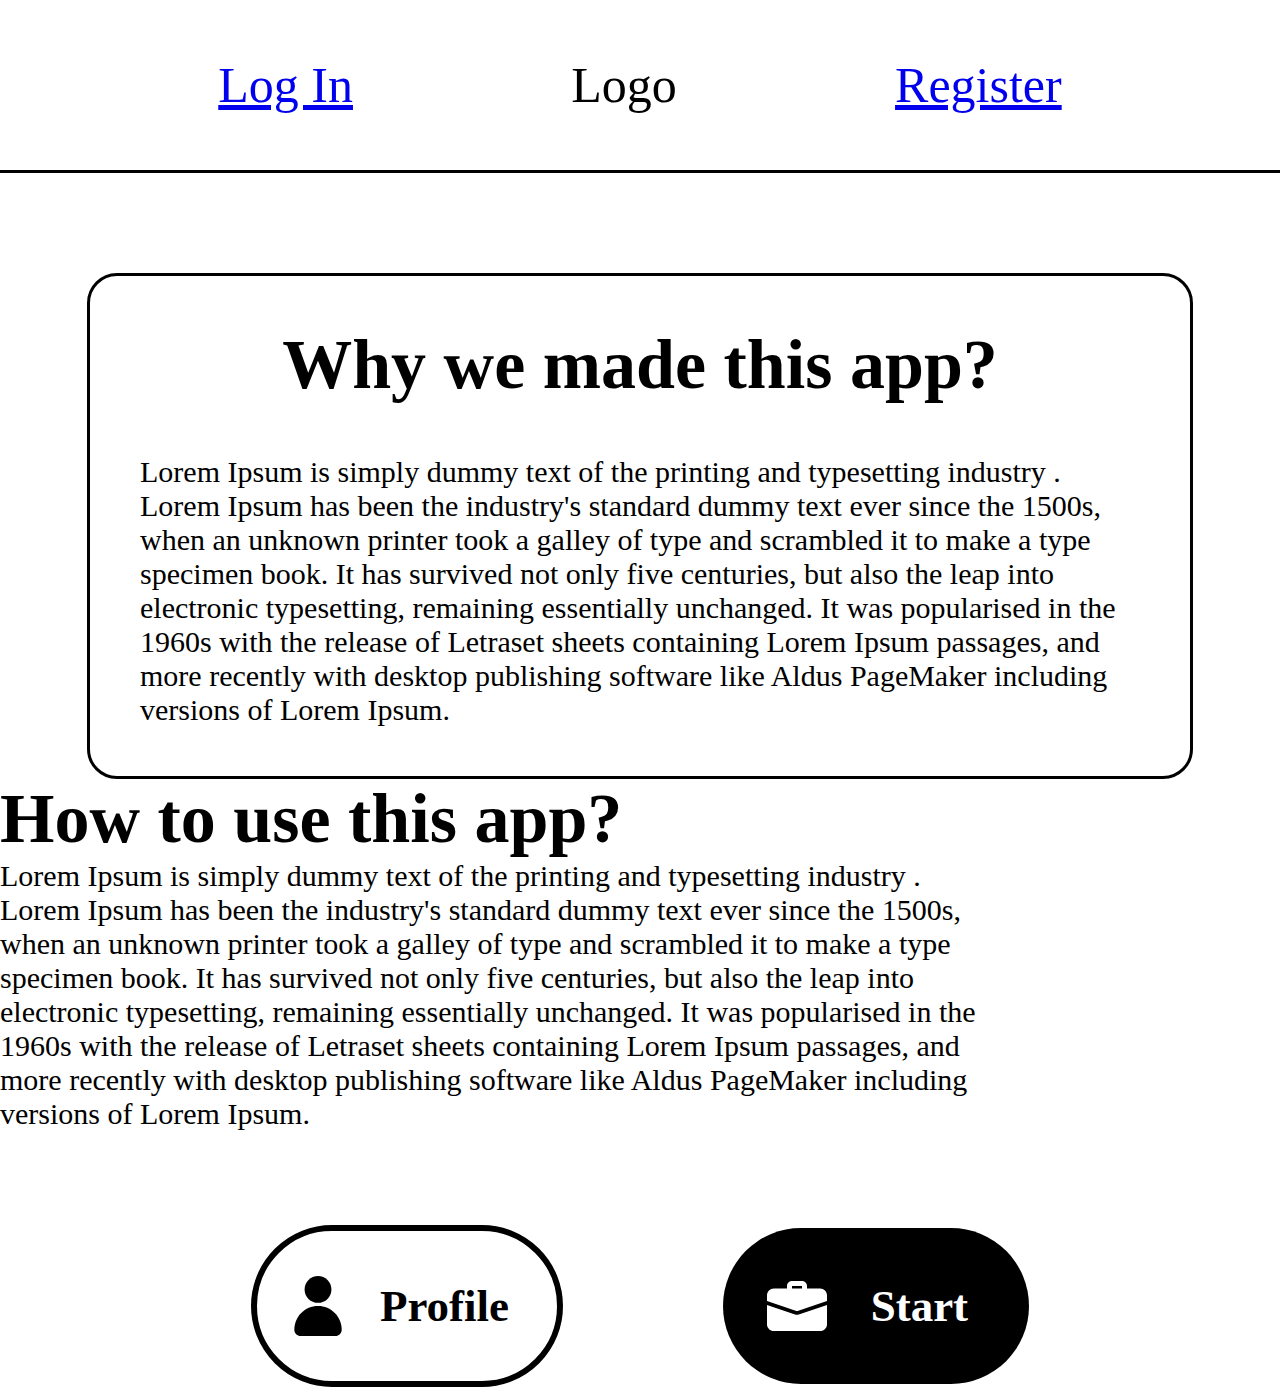
<file: index.html>
<!DOCTYPE html>
<html lang="en">
<head>
    <meta charset="UTF-8">
    <link rel="stylesheet" type="text/css" href="style.css" media="screen"/>
    <title>Document</title>
    <script>
        function onLoggedInResult(loggedIn)
        {
            if(!loggedIn)
            {
                document.getElementById('profile').style.display = "none"; 
                document.getElementById('start').style.display = "none"; 
            }
            else
            {
                document.getElementById('login').innerHTML = ""; 
                document.getElementById('reg').innerHTML = ""; 
            }
        }
    </script>
</head>
<body>
    <nav>
        <ul>
            <li><a id="login" href="login">Log In</a></li>
            <li>Logo</li>
            <li><a id="reg" href="register">Register</a></li>
        </ul>
    </nav>

    <div class="appInfo">
        <div class="appInfoFlex">
            <h2>Why we made this app?</h2>
            <p>
                Lorem Ipsum is simply dummy text of the printing and typesetting industry
                . Lorem Ipsum has been the industry's standard dummy text ever since the
                 1500s, when an unknown printer took a galley of type and scrambled it to
                  make a type specimen book. It has survived not only five centuries, but
                   also the leap into electronic typesetting, remaining essentially
                    unchanged. It was popularised in the 1960s with the release of 
                    Letraset sheets containing Lorem Ipsum passages, and more recently
                     with desktop publishing software like Aldus PageMaker including
                      versions of Lorem Ipsum.
            </p>
        </div>
    </div>
    <div class="appUse">
        <div class="appUseFlex">
            <h2>How to use this app?</h2>
            <p>
                Lorem Ipsum is simply dummy text of the printing and typesetting industry
                . Lorem Ipsum has been the industry's standard dummy text ever since the
                 1500s, when an unknown printer took a galley of type and scrambled it to
                  make a type specimen book. It has survived not only five centuries, but
                   also the leap into electronic typesetting, remaining essentially
                    unchanged. It was popularised in the 1960s with the release of 
                    Letraset sheets containing Lorem Ipsum passages, and more recently
                     with desktop publishing software like Aldus PageMaker including
                      versions of Lorem Ipsum.
            </p>
        </div>
    </div>

    <ul class="buttons">
        <li onclick="location.href='profile'; return false;" id="profile" class="profile">
            <svg xmlns="http://www.w3.org/2000/svg" xmlns:xlink="http://www.w3.org/1999/xlink" width="15pt" height="15pt" viewBox="0 0 15 15" version="1.1">
                <path d="M 10.855469 3.355469 C 10.855469 5.207031 9.351562 6.710938 7.5 6.710938 C 5.648438 6.710938 4.144531 5.207031 4.144531 3.355469 C 4.144531 1.503906 5.648438 0 7.5 0 C 9.351562 0 10.855469 1.503906 10.855469 3.355469 Z M 10.855469 3.355469 "/>
                <path d="M 7.5 7.5 C 4.230469 7.5 1.578125 10.152344 1.578125 13.421875 C 1.578125 14.292969 2.285156 15 3.15625 15 L 11.84375 15 C 12.714844 15 13.421875 14.292969 13.421875 13.421875 C 13.421875 10.152344 10.769531 7.5 7.5 7.5 Z M 7.5 7.5 "/>
            </svg>
            <p>Profile</p>
        </li>
        <li id="start" class="start">
            <svg id="bold" enable-background="new 0 0 24 24" height="512" viewBox="0 0 24 24" width="512" xmlns="http://www.w3.org/2000/svg">
                <path d="m15 6.5c-.552 0-1-.448-1-1v-1.5h-4v1.5c0 .552-.448 1-1 1s-1-.448-1-1v-1.5c0-1.103.897-2 2-2h4c1.103 0 2 .897 2 2v1.5c0 .552-.448 1-1 1z"/>
                <path d="m12.71 15.38c-.18.07-.44.12-.71.12s-.53-.05-.77-.14l-11.23-3.74v7.63c0 1.52 1.23 2.75 2.75 2.75h18.5c1.52 0 2.75-1.23 2.75-2.75v-7.63z"/>
                <path d="m24 7.75v2.29l-11.76 3.92c-.08.03-.16.04-.24.04s-.16-.01-.24-.04l-11.76-3.92v-2.29c0-1.52 1.23-2.75 2.75-2.75h18.5c1.52 0 2.75 1.23 2.75 2.75z"/>
            </svg>
            <p>Start</p>
        </li>
    </ul>

</body>
</html>
</file>
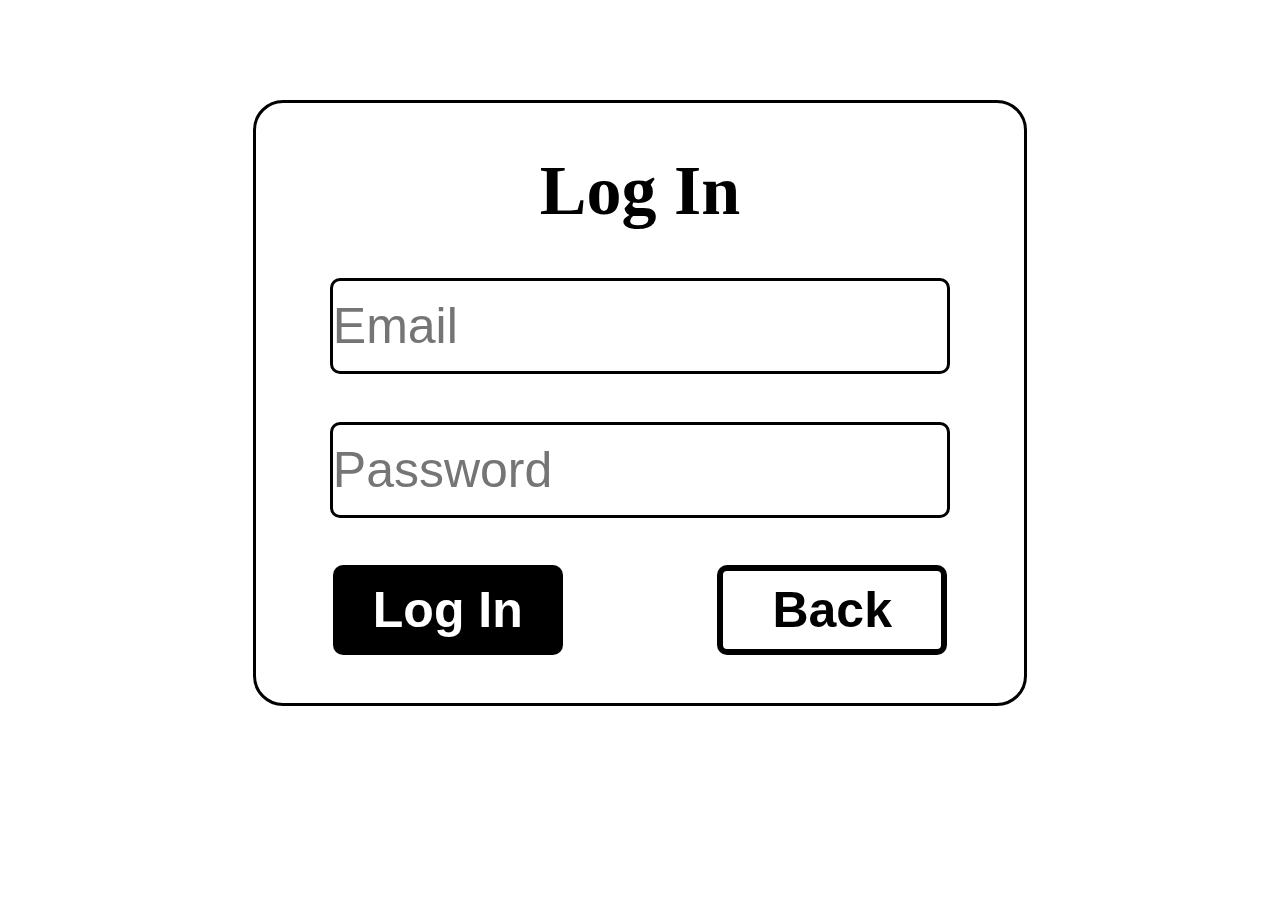
<file: login.html>
<!DOCTYPE html>
<html lang="en">
<head>
    <meta charset="UTF-8">
    <link rel="stylesheet" type="text/css" href="login.css" media="screen"/>
    <title>Log In</title>
    <script>
    function Login()
    {
    	var email = document.getElementById("mail").value;
        var pass = document.getElementById("password").value;
        Monkey.Login(email,pass);
    }
    </script>
</head>
<body>
            <form>
                <div class="formFlex">
                    <h1>Log In</h1>
                    <input type="email" id="mail" placeholder="Email"/>
                    <input type="password" id="password" placeholder="Password"/>
                    <ul>
                        <li><button id="butt" onclick="Login(); return false;">Log In</button></li>
                        <li><button onclick="window.history.back(); return false;" id="butt2">Back</button></li>
                    </ul>
                </div>
            </form>
</body>
</html>
</file>
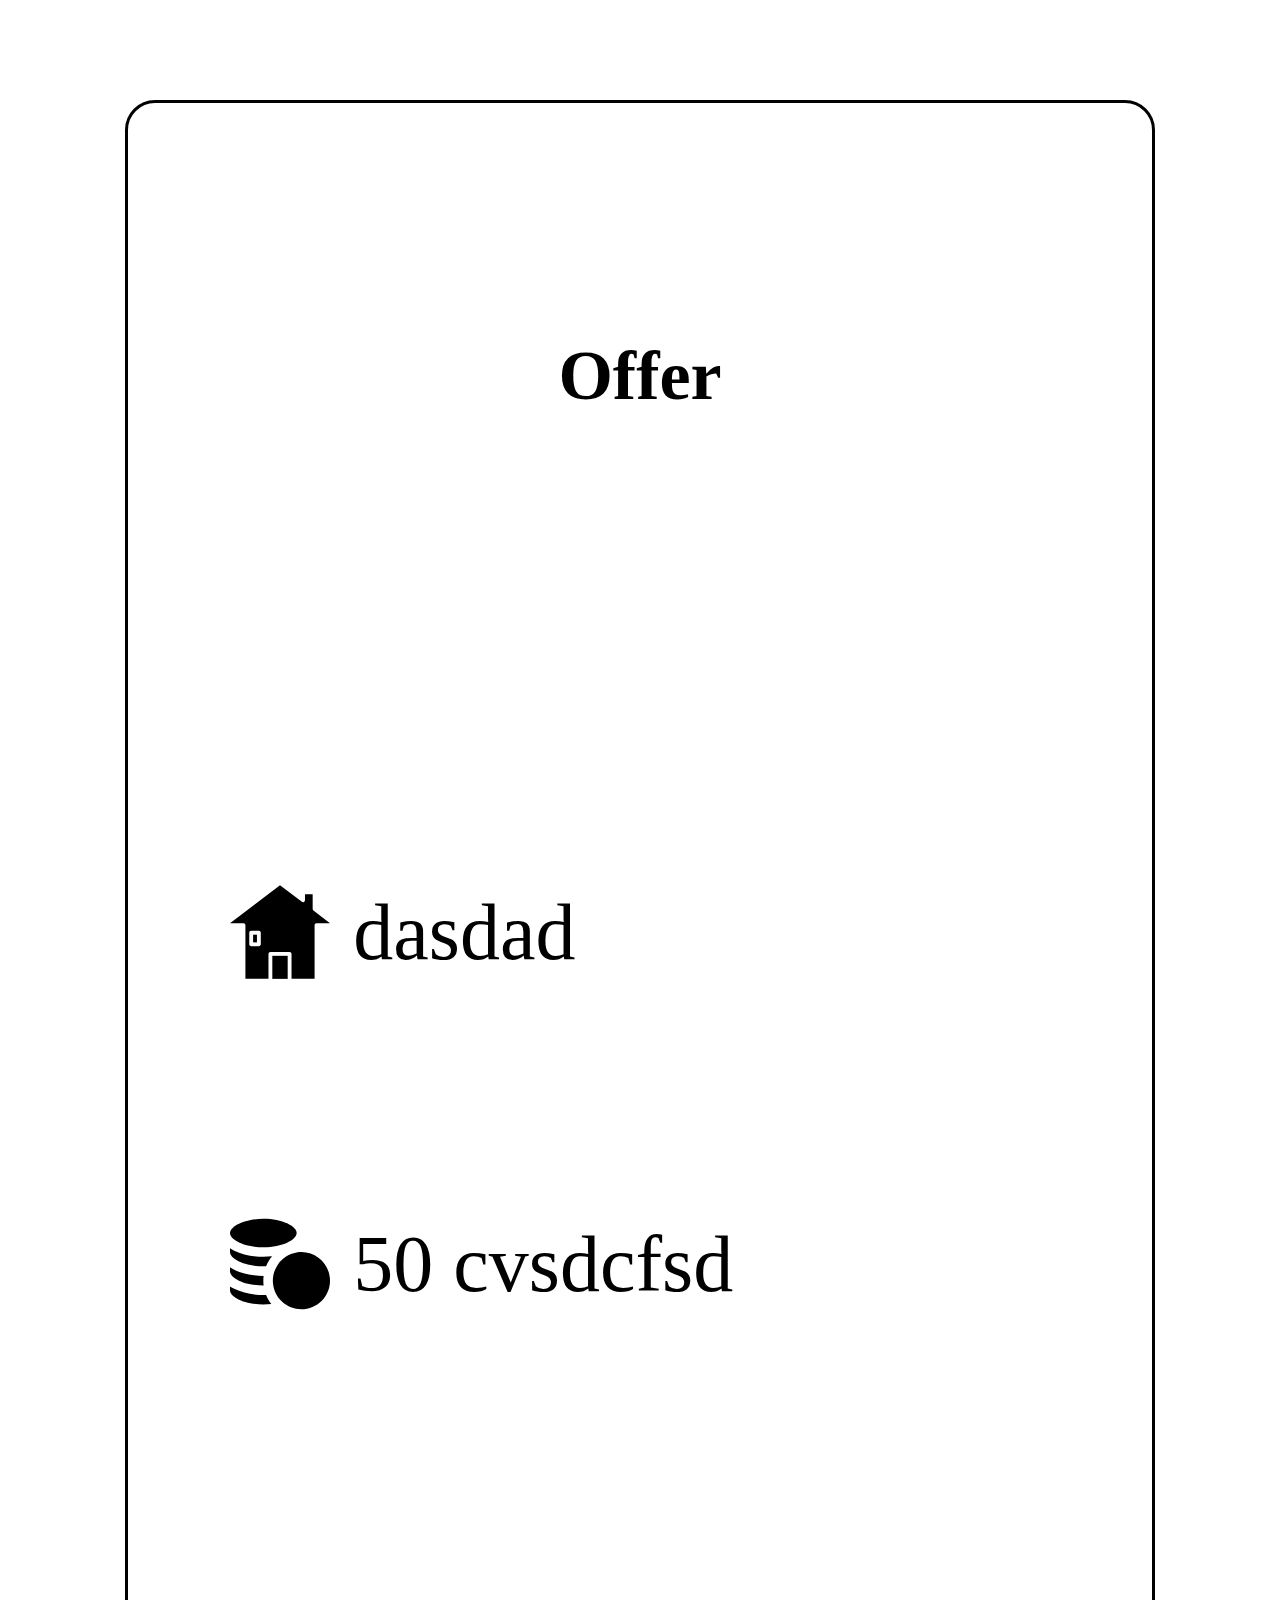
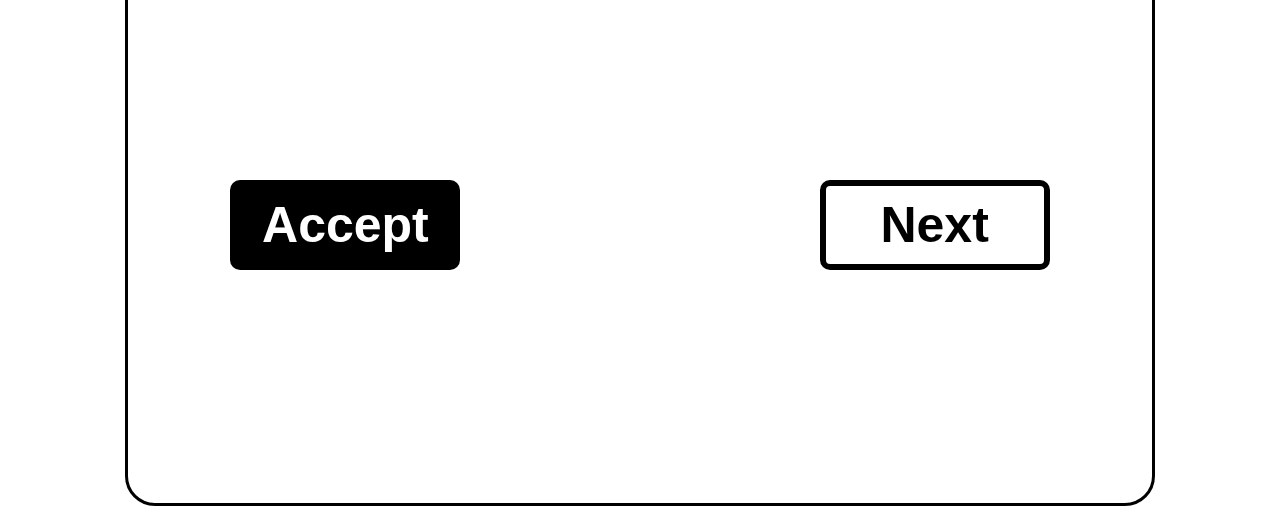
<file: offer.html>
<!DOCTYPE html>
<html lang="en">
<head>
    <meta charset="UTF-8">
    <link rel="stylesheet" type="text/css" href="offer.css" media="screen"/>
    <title>Offer</title>
    <script>
        function onJobOfferResult(description,location,pay,base64Image)
        {
            document.getElementById("desc").value = description;
            document.getElementById("city").value = location;
            document.getElementById("money").value = pay;
            document.getElementById("image").src = base64Image;
        }
        
        function getJobOffer()
        {
            Monkey.getJobOffer();
        }
    </script>
</head>
<body>
    <form>
        <div class="formFlex">
            <h1>Offer</h1>
            <img id="image" width="500"></img>
            <li class="info">
                <svg height="416pt" viewBox="0 -13 416.424 416" width="416pt" xmlns="http://www.w3.org/2000/svg">
                    <path d="m96.214844 206.171875h16v32h-16zm0 0"/>
                    <path d="m352.214844 390.171875v-224c0-4.417969 3.582031-8 8-8h56.210937l-69.011719-52.34375c-2.011718-1.511719-3.199218-3.882813-3.199218-6.398437v-61.257813h-32v24.800781c0 3.03125-1.710938 5.800782-4.421875 7.15625-2.710938 1.355469-5.953125 1.0625-8.378907-.757812l-91.199218-69.160156-208.214844 157.960937h56.214844c4.417968 0 8 3.582031 8 8v224h96v-104c0-4.417969 3.582031-8 8-8h80c4.417968 0 8 3.582031 8 8v104zm-224-144c0 4.417969-3.582032 8-8 8h-32c-4.417969 0-8-3.582031-8-8v-48c0-4.417969 3.582031-8 8-8h32c4.417968 0 8 3.582031 8 8zm0 0"/>
                    <path d="m176.214844 294.171875h64v96h-64zm0 0"/>
                </svg>
                <p class="townMony" id="city">dasdad</p>
            </li>
            <li class="info">
                <svg xmlns="http://www.w3.org/2000/svg" xmlns:xlink="http://www.w3.org/1999/xlink" width="15pt" height="15pt" viewBox="0 0 15 15" version="1.1">
                    <path d="M 5 5 C 7.859375 5 10 3.867188 10 2.855469 C 10 1.847656 7.859375 0.714844 5 0.714844 C 2.136719 0.714844 0 1.847656 0 2.855469 C 0 3.867188 2.136719 5 5 5 Z M 5 5 "/>
                    <path d="M 5 13.570312 C 5.417969 13.570312 5.820312 13.546875 6.203125 13.503906 C 5.878906 13.089844 5.613281 12.628906 5.414062 12.136719 C 5.277344 12.140625 5.136719 12.144531 5 12.144531 C 3.363281 12.144531 1.816406 11.820312 0.640625 11.230469 C 0.40625 11.113281 0.195312 10.992188 0 10.859375 L 0 11.429688 C 0 12.441406 2.136719 13.570312 5 13.570312 Z M 5 13.570312 "/>
                    <path d="M 5 10.714844 C 5.015625 10.714844 5.027344 10.714844 5.042969 10.714844 C 5.015625 10.480469 5 10.242188 5 10 C 5 9.757812 5.015625 9.519531 5.042969 9.285156 C 5.027344 9.285156 5.015625 9.285156 5 9.285156 C 3.363281 9.285156 1.816406 8.960938 0.640625 8.375 C 0.40625 8.257812 0.195312 8.132812 0 8 L 0 8.570312 C 0 9.582031 2.136719 10.714844 5 10.714844 Z M 5 10.714844 "/>
                    <path d="M 5 7.855469 C 5.140625 7.855469 5.28125 7.855469 5.417969 7.847656 C 5.640625 7.304688 5.945312 6.800781 6.3125 6.355469 C 5.886719 6.402344 5.445312 6.429688 5 6.429688 C 3.363281 6.429688 1.816406 6.105469 0.640625 5.515625 C 0.40625 5.402344 0.195312 5.277344 0 5.144531 L 0 5.714844 C 0 6.726562 2.136719 7.855469 5 7.855469 Z M 5 7.855469 "/>
                    <path d="M 7.144531 7.632812 C 6.832031 8.097656 6.613281 8.625 6.503906 9.191406 C 6.453125 9.453125 6.425781 9.722656 6.425781 10 C 6.425781 10.207031 6.441406 10.410156 6.472656 10.609375 C 6.542969 11.101562 6.695312 11.566406 6.917969 11.988281 C 7.152344 12.429688 7.460938 12.828125 7.824219 13.164062 C 8.589844 13.859375 9.601562 14.285156 10.714844 14.285156 C 13.078125 14.285156 15 12.363281 15 10 C 15 7.636719 13.078125 5.714844 10.714844 5.714844 C 10.46875 5.714844 10.230469 5.734375 9.996094 5.773438 C 8.808594 5.972656 7.785156 6.664062 7.144531 7.632812 Z M 7.144531 7.632812 "/>
                </svg>
                <p class="townMony" id="money">50 cvsdcfsd</p>
            </li>
            <div id="desc" ></div>
            <ul class="buttons">
                <li><button onclick="getJobOffer(); return false;" id="butt">Accept</button></li>
                <li><button onclick="getJobOffer(); return false;" id="butt2">Next</button></li>
            </ul>
        </div>
    </form>
</body>
</html>
</file>
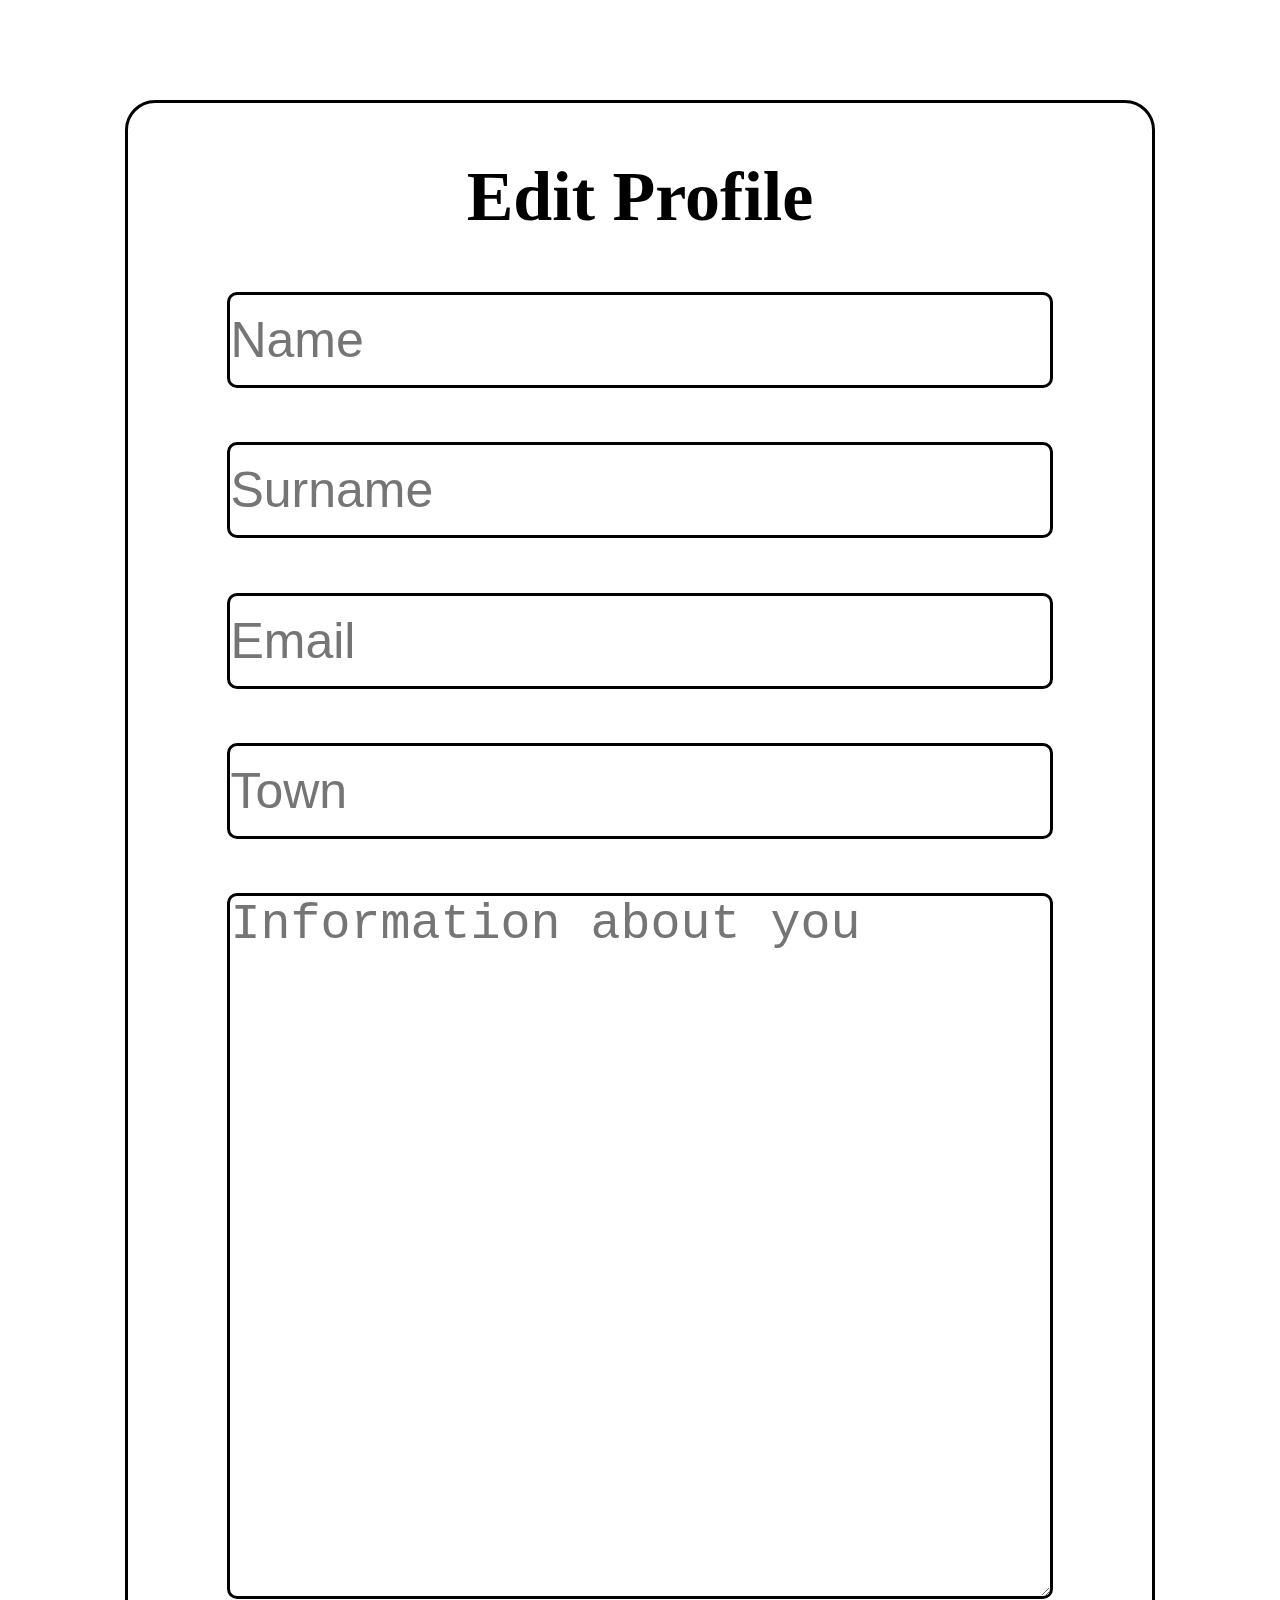
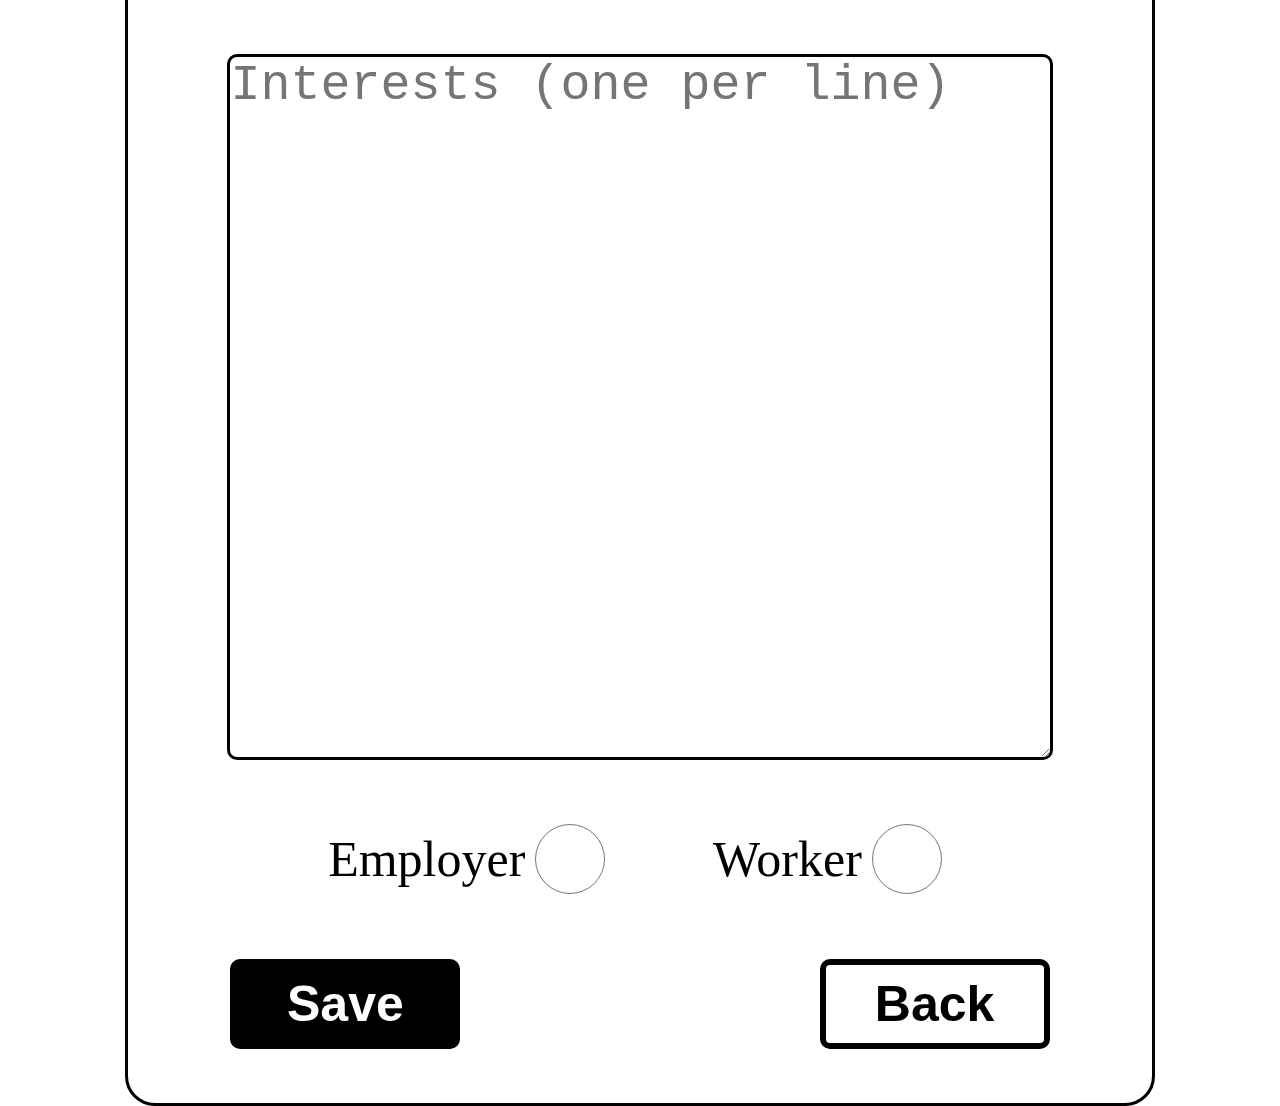
<file: profile.html>
<!DOCTYPE html>
<html lang="en">
<head>
    <meta charset="UTF-8">
    <link rel="stylesheet" type="text/css" href="profile.css" media="screen"/>
    <title id="title">Edit Profile</title>
    <script>
        function SaveUserData()
        {
            var name = document.getElementById("name").value;
            var surname = document.getElementById("surname").value;
            var mail = document.getElementById("mail").value;
            var city = document.getElementById("city").value;
            var about = document.getElementById("info").value;
            var interests = document.getElementById("interests").value;
            var isWorker = document.getElementById("radio2").checked
            
            if (name != "" && surname != ""  && mail != "" && city != "")
            {
                Monkey.SaveUserData(name,surname,mail,city,about,interests,isWorker);
            }
            else Monkey.Warn("Error", "One of the needed fields is empyty");
        }
        
        function onProfileDataResult(name,surname,mail,city,about,interests,isWorker)
        {
            document.getElementById("name").value = name;
            document.getElementById("surname").value = surname;
            document.getElementById("mail").value = mail;
            document.getElementById("city").value = city;
            document.getElementById("info").value = about;
            document.getElementById("interests").value = interests;
            
            if(isWorker)  
            {
                document.getElementById("radio2").checked = true;
                document.getElementById("radio1").checked = false;
            }
            else
            {
                document.getElementById("radio2").checked = false;
                document.getElementById("radio1").checked = true;
            }
              
        }
    </script>
</head>
<body>
    <form>
        <div class="formFlex">
            <h1>Edit Profile</h1>
            <input maxlength='30' type="text" id="name" placeholder="Name"/>
            <input maxlength='30' type="text" id="surname" placeholder="Surname"/>
            <input maxlength='50' type="email" id="mail" placeholder="Email"/>
            <input  maxlength='40' type="text" id="city" placeholder="Town"/>
            <textarea maxlength='1500' id="info" placeholder="Information about you"></textarea>
            <textarea maxlength='1500' id="interests" placeholder="Interests (one per line)"></textarea>
            <ul>
                <li><lable>Employer</lable><input type="radio" id="radio1" name="position"/></li>
                <li><lable>Worker</lable><input id="radio2" type="radio" name="position"/></li>
            </ul>
            <ul class="buttons">
                <li><button onclick="SaveUserData(); return false;" id="butt">Save</button></li>
                <li><button onclick="window.history.back(); return false;" id="butt2">Back</button></li>
            </ul>
        </div>
    </form>
</body>
</html>
</file>
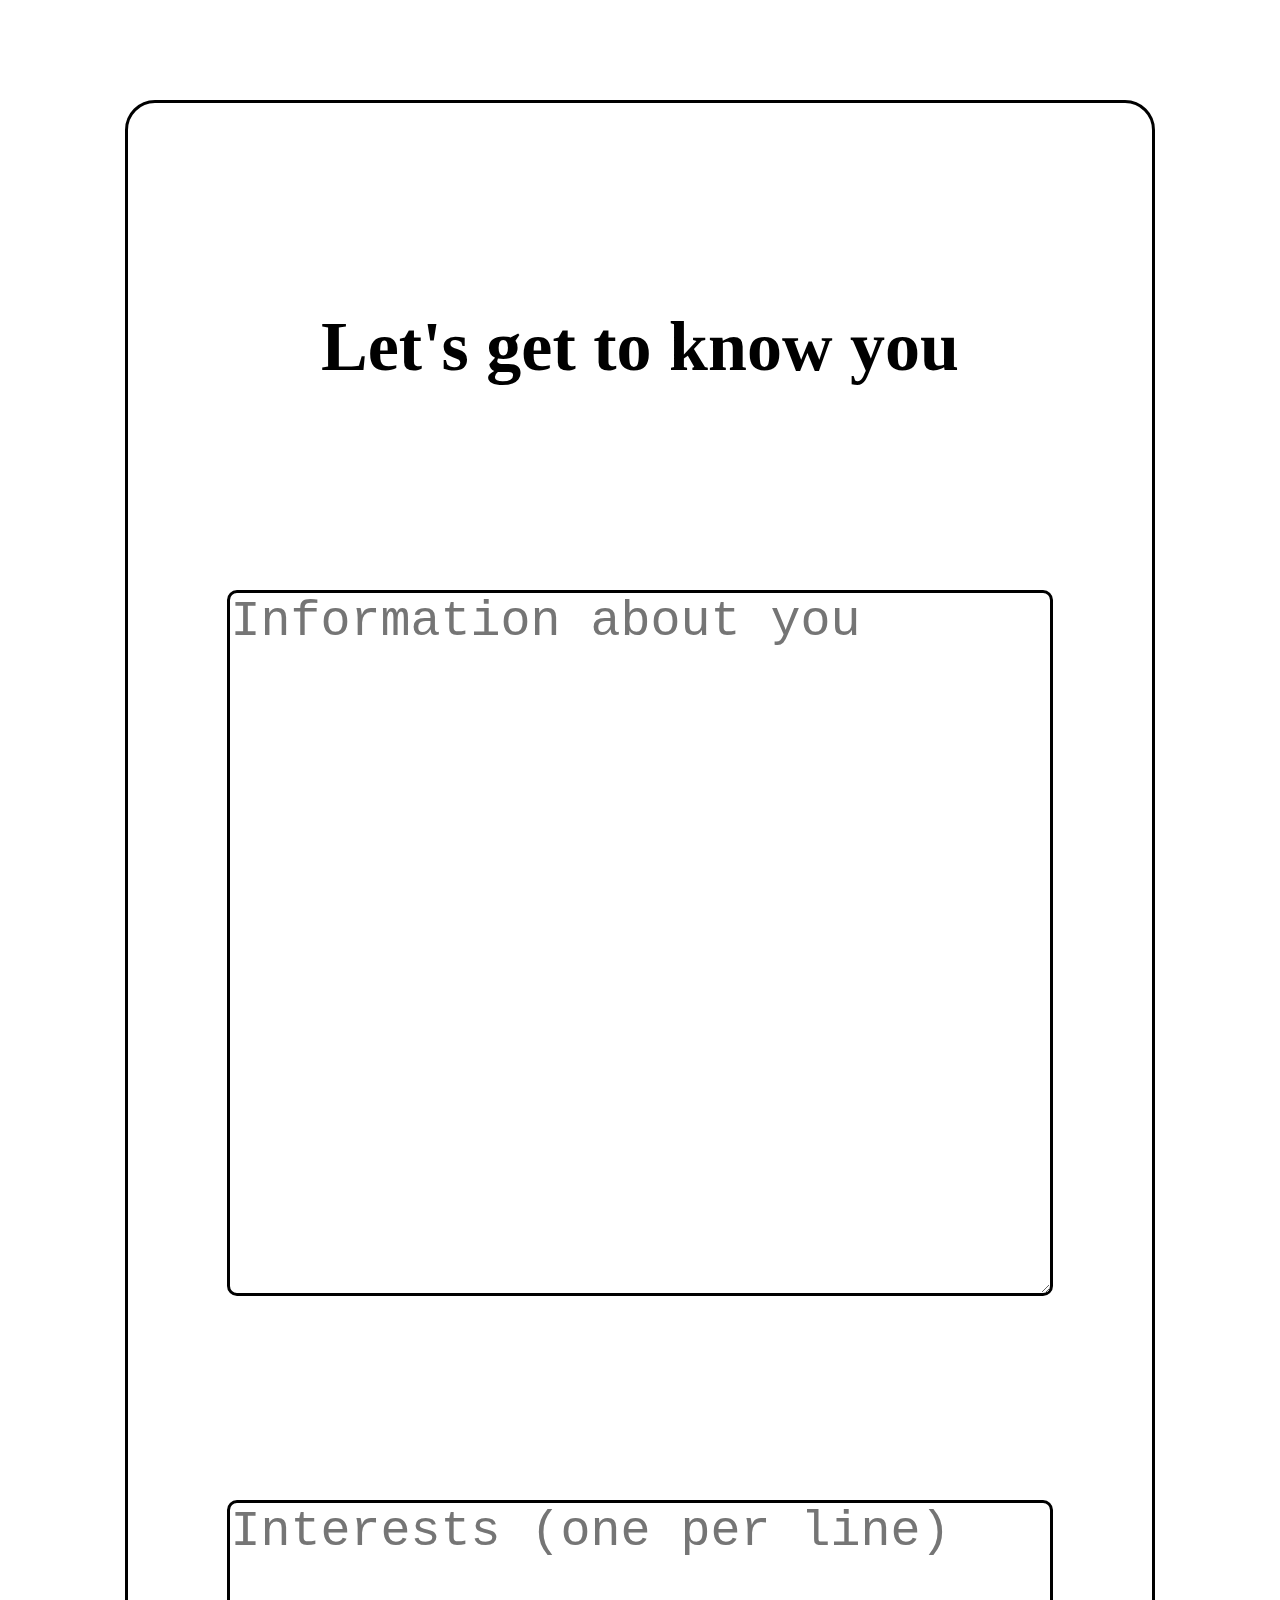
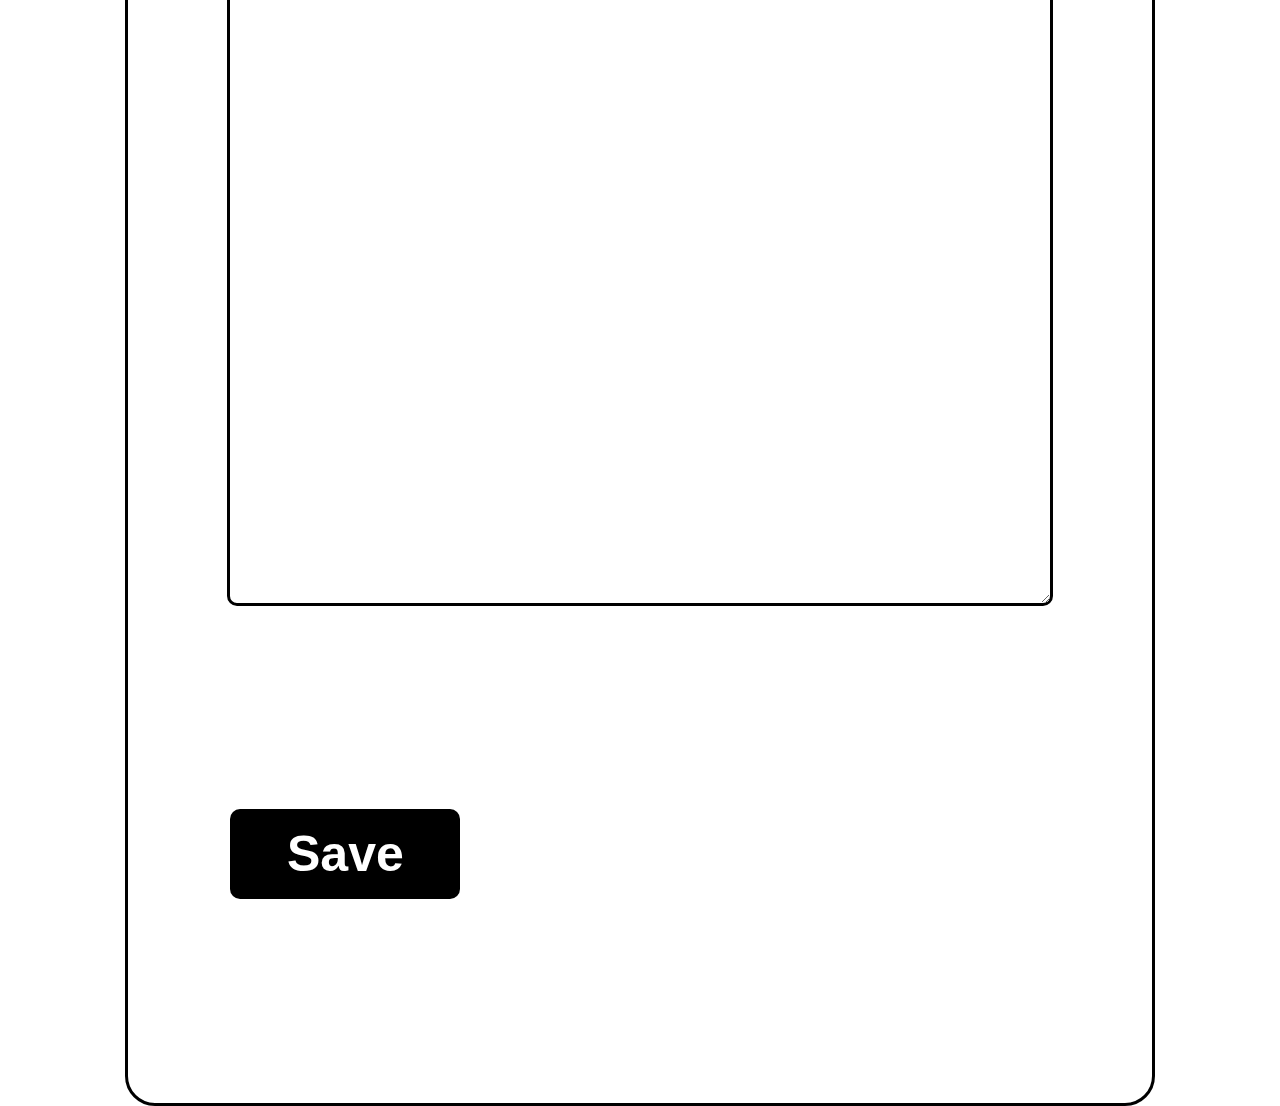
<file: profile_finishReg.html>
<!DOCTYPE html>
<html lang="en">
<head>
    <meta charset="UTF-8">
    <link rel="stylesheet" type="text/css" href="profile.css" media="screen"/>
    <title id="title">Let's get to know you</title>
    <script>
        function SaveUserData()
        {
            var info = document.getElementById("info").value;
            var interests = document.getElementById("interests").value;
            Monkey.FinishRegistration(info,interests);
        }
    </script>
</head>
<body>
    <form>
        <div class="formFlex">
            <h1>Let's get to know you</h1>
            <textarea maxlength='1500' id="info" placeholder="Information about you"></textarea>
            <textarea maxlength='1500' id="interests" placeholder="Interests (one per line)"></textarea>
            <ul class="buttons">
                <li><button onclick="SaveUserData(); return false;" id="butt">Save</button></li>
            </ul>
        </div>
    </form>
</body>
</html>
</file>
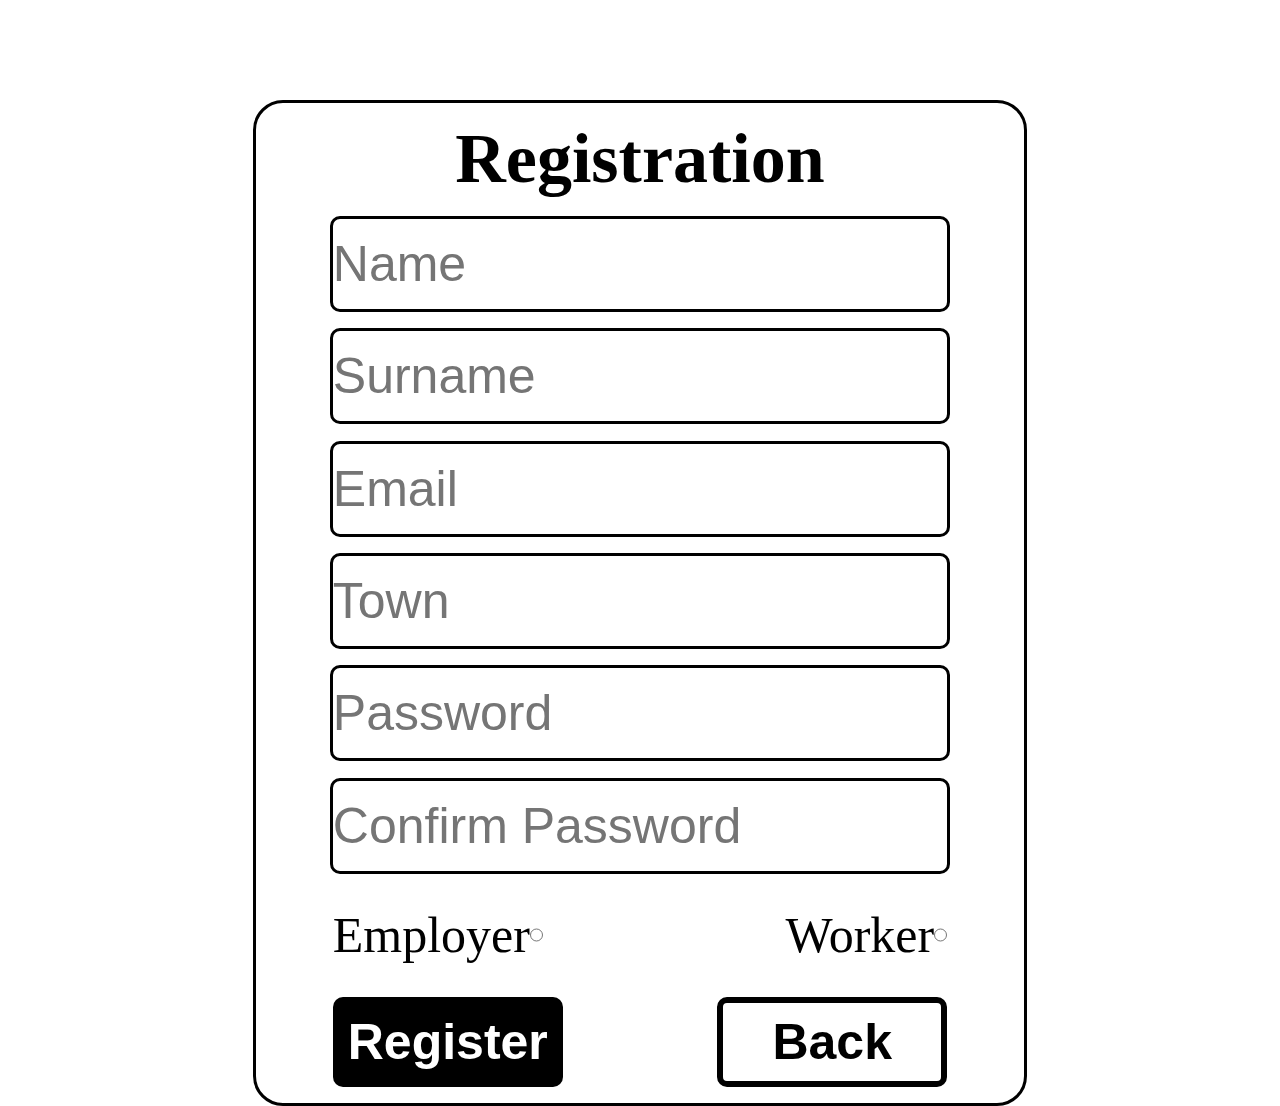
<file: register.html>
<!DOCTYPE html>
<html lang="en">
<head>
    <meta charset="UTF-8">
    <link rel="stylesheet" type="text/css" href="register.css" media="screen"/>
    <title>Registration</title>
    <script>
        
        
        
        function Register()
        {
            var pass0 = document.getElementById("pass").value;
            var pass1 = document.getElementById("confirm_pass").value;
            var name = document.getElementById("name").value;
            var surname = document.getElementById("surname").value;
            var email = document.getElementById("mail").value;            
            var city = document.getElementById("city").value;
            var isWorker = document.getElementById("radio2").checked;
            var isEmployer = document.getElementById("radio1").checked;
            
            if (pass0 != "" && pass1 != ""  && name != "" && surname != ""  && email != "" && city != "" && isWorker != isEmployer)
            {
                if (pass0 == pass1)
                {
                    Monkey.Register(name, surname, email, pass0, city, isWorker);
                }
                else Monkey.Warn("Error", "Passwords are not the same");
            }
            else Monkey.Warn("Error", "One of the fields is empyty");
        }
    </script>
</head>
<body>
            <form>
                <div class="formFlex">
                    <h1>Registration</h1>
                    <input id="name" placeholder="Name"/>
                    <input id="surname" placeholder="Surname"/>
                    <input type="email" id="mail" placeholder="Email"/>
                    <input id="city" placeholder="Town"/>
                    <input type="password" id="pass" placeholder="Password"/>
                    <input type="password" id="confirm_pass" placeholder="Confirm Password"/>
                    <ul>
                        <li><label>Employer</label><input class="radioBtn" id="radio1" type="radio" name="position"/></li>
                        <li><label>Worker</label><input class="radioBtn" id="radio2" type="radio" name="position"/></li>
                    </ul>
                    <ul>
                        <li><button onclick="Register(); return false;" id="butt">Register</button></li>
                        <li><button onclick="window.history.back(); return false;" id="butt2">Back</button></li>
                    </ul>
                </div>
            </form>
</body>
</html>
</file>
<file: style.css>
*{
    margin: 0;
    padding: 0;
}
nav {
    width: 100%;
    height: 170px;
    border-bottom: 3px solid black;
}
ul {
	height: 100%;
	width: 100%;
	display: flex;
    flex-flow: row;
    justify-content: space-evenly;
	align-items: center;
	list-style: none;
	color: black;
	font-family: Tahoma;
    font-size: 50px;
}
li {
    cursor: pointer;
}
.appInfo {
    width: 1100px;
    height: 500px;
    margin: auto;
    margin-top: 100px;
    border: 3px solid black;
    border-radius: 30px;
}
.appInfoFlex {
    height: 100%;
	width: 100%;
	display: flex;
    flex-flow: column;
    justify-content: space-evenly;
	align-items: center;
	color: black;
}
h2 {
    font-size: 70px;
}
p {
    width: 1000px;
    font-size: 30px;
}
.buttons {
    width: 1100px;
    height: 150px;
    display: flex;
    flex-flow: row;
    justify-content: space-evenly;
	align-items: center;
    margin: auto;
    margin-top: 100px;
    list-style-type: none;
}
.profile {
    background-color: white;
	width:300px;
	height:150px;
	border-radius: 100px;
    border: 6px solid black;
    display: flex;
    flex-flow: row;
    justify-content: space-evenly;
	align-items: center;
	cursor:pointer;
    color: black;
}
.profile svg {
    width: 60px;
    height: 60px;
}
.profile p {
    font-size: 45px;
    font-weight: bold;
    width: 145px;
}
.start {
    background-color: black;
	width:306px;
	height:156px;
	border-radius: 100px;
	cursor:pointer;
    color: white;
    fill: white;
    display: flex;
    flex-flow: row;
    justify-content: space-evenly;
	align-items: center;
}
.start svg {
    width: 60px;
    height: 60px;
}
.start p {
    font-size: 45px;
    font-weight: bold;
    width: 115px;
}
</file>
<file: login.css>
*{
    margin: 0;
    padding: 0;
}
form {
    width: 60%;
    height: 600px;
    margin: auto;
    margin-top: 100px;
    border: 3px solid black;
    border-radius: 30px;
}
.formFlex {
    height: 100%;
	width: 100%;
	display: flex;
    flex-flow: column;
    justify-content: space-evenly;
	align-items: center;
	color: black;
}
h1 {
    font-size: 70px;
}
input {
    width: 80%;
    height: 90px;
    font-size: 50px;
    border-radius: 10px;
    border: 3px solid black;
}
ul {
    height: 90px;
    width: 80%;
    display: flex;
    flex-flow: row;
    justify-content: space-between;
	align-items: center;
    font-size: 50px;
}
li {
    list-style-type: none;
    display: flex;
    flex-flow: row;
	align-items: center;
}
#butt{
    cursor: pointer;
    background-color: black;
    border: none;
    color: white;
    font-weight:700;
    width: 230px;
    height: 90px;
    font-size: 50px;
    border-radius: 10px;
}
#butt2{
    cursor: pointer;
    background-color: white;
    border: 6px solid black;
    color: black;
    font-weight:700;
    width: 230px;
    height: 90px;
    font-size: 50px;
    border-radius: 10px;
}
</file>
<file: offer.css>
*{
    margin: 0;
    padding: 0;
}
form {
    width: 80%;
    height: 2000px;
    margin: auto;
    margin-top: 100px;
    border: 3px solid black;
    border-radius: 30px;
}
.formFlex {
    height: 100%;
	width: 100%;
	display: flex;
    flex-flow: column;
    justify-content: space-evenly;
	align-items: center;
	color: black;
}
h1 {
    font-size: 70px;
}
input {
    width: 80%;
    height: 90px;
    font-size: 50px;
    border-radius: 10px;
    border: 3px solid black;
}
.button {
    cursor: pointer;
    background-color: black;
    border: none;
    color: white;
    font-weight:700;
}
ul {
    height: 90px;
    width: 80%;
    display: flex;
    flex-flow: row;
    justify-content: space-evenly;
	align-items: center;
    font-size: 50px;
}
ul input {
    width: 70px;
    margin: 10px;
}
textarea {
    width: 80%;
    height: 700px;
    resize: vertical;
    font-size: 50px;
    border-radius: 10px;
    border: 3px solid black;
}
.buttons {
    height: 90px;
    width: 80%;
    display: flex;
    flex-flow: row;
    justify-content: space-between;
    font-size: 50px;
}
.buttons li {
    list-style-type: none;
    display: flex;
    flex-flow: row;
	align-items: center;
}
#butt{
    cursor: pointer;
    background-color: black;
    border: none;
    color: white;
    font-weight:700;
    width: 230px;
    height: 90px;
    font-size: 50px;
    border-radius: 10px;
}
#butt2{
    cursor: pointer;
    background-color: white;
    border: 6px solid black;
    color: black;
    font-weight:700;
    width: 230px;
    height: 90px;
    font-size: 50px;
    border-radius: 10px;
}
.info {
    width: 80%;
    display: flex;
    flex-flow: row;
	align-items: center;
    justify-content: space-between;
}
.townMony {
    width: 85%;
    height: 90px;
    font-size: 80px;
}
svg {
    width: 100px;
    height: 100px;
}
</file>
<file: profile.css>
*{
    margin: 0;
    padding: 0;
}
form {
    width: 80%;
    height: 2600px;
    margin: auto;
    margin-top: 100px;
    border: 3px solid black;
    border-radius: 30px;
}
.formFlex {
    height: 100%;
	width: 100%;
	display: flex;
    flex-flow: column;
    justify-content: space-evenly;
	align-items: center;
	color: black;
}
h1 {
    font-size: 70px;
}
input {
    width: 80%;
    height: 90px;
    font-size: 50px;
    border-radius: 10px;
    border: 3px solid black;
}
.button {
    cursor: pointer;
    background-color: black;
    border: none;
    color: white;
    font-weight:700;
}
ul {
    height: 90px;
    width: 80%;
    display: flex;
    flex-flow: row;
    justify-content: space-evenly;
	align-items: center;
    font-size: 50px;
}
li {
    list-style-type: none;
     display: flex;
    flex-flow: row;
	align-items: center;
}
ul input {
    width: 70px;
    margin: 10px;
}
textarea {
    width: 80%;
    height: 700px;
    resize: vertical;
    font-size: 50px;
    border-radius: 10px;
    border: 3px solid black;
}
.buttons {
    height: 90px;
    width: 80%;
    display: flex;
    flex-flow: row;
    justify-content: space-between;
	align-items: center;
    font-size: 50px;
}
.buttons li {
    list-style-type: none;
    display: flex;
    flex-flow: row;
	align-items: center;
}
#butt{
    cursor: pointer;
    background-color: black;
    border: none;
    color: white;
    font-weight:700;
    width: 230px;
    height: 90px;
    font-size: 50px;
    border-radius: 10px;
}
#butt2{
    cursor: pointer;
    background-color: white;
    border: 6px solid black;
    color: black;
    font-weight:700;
    width: 230px;
    height: 90px;
    font-size: 50px;
    border-radius: 10px;
}
</file>
<file: register.css>
*{
    margin: 0;
    padding: 0;
}
form {
    width: 60%;
    height: 1000px;
    margin: auto;
    margin-top: 100px;
    border: 3px solid black;
    border-radius: 30px;
}
.formFlex {
    height: 100%;
	width: 100%;
	display: flex;
    flex-flow: column;
    justify-content: space-evenly;
	align-items: center;
	color: black;
}
h1 {
    font-size: 70px;
}
input {
    width: 80%;
    height: 90px;
    font-size: 50px;
    border-radius: 10px;
    border: 3px solid black;
}
.button {
    cursor: pointer;
    background-color: black;
    border: none;
    color: white;
    font-weight:700;
}
ul {
    height: 90px;
    width: 80%;
    display: flex;
    flex-flow: row;
    justify-content: space-between;
	align-items: center;
    font-size: 50px;
}
li {
    list-style-type: none;
    display: flex;
    flex-flow: row;
	align-items: center;
}
#butt{
    cursor: pointer;
    background-color: black;
    border: none;
    color: white;
    font-weight:700;
    width: 230px;
    height: 90px;
    font-size: 50px;
    border-radius: 10px;
}
#butt2{
    cursor: pointer;
    background-color: white;
    border: 6px solid black;
    color: black;
    font-weight:700;
    width: 230px;
    height: 90px;
    font-size: 50px;
    border-radius: 10px;
}
input.radioBtn{
    display: inline;
}
</file>
